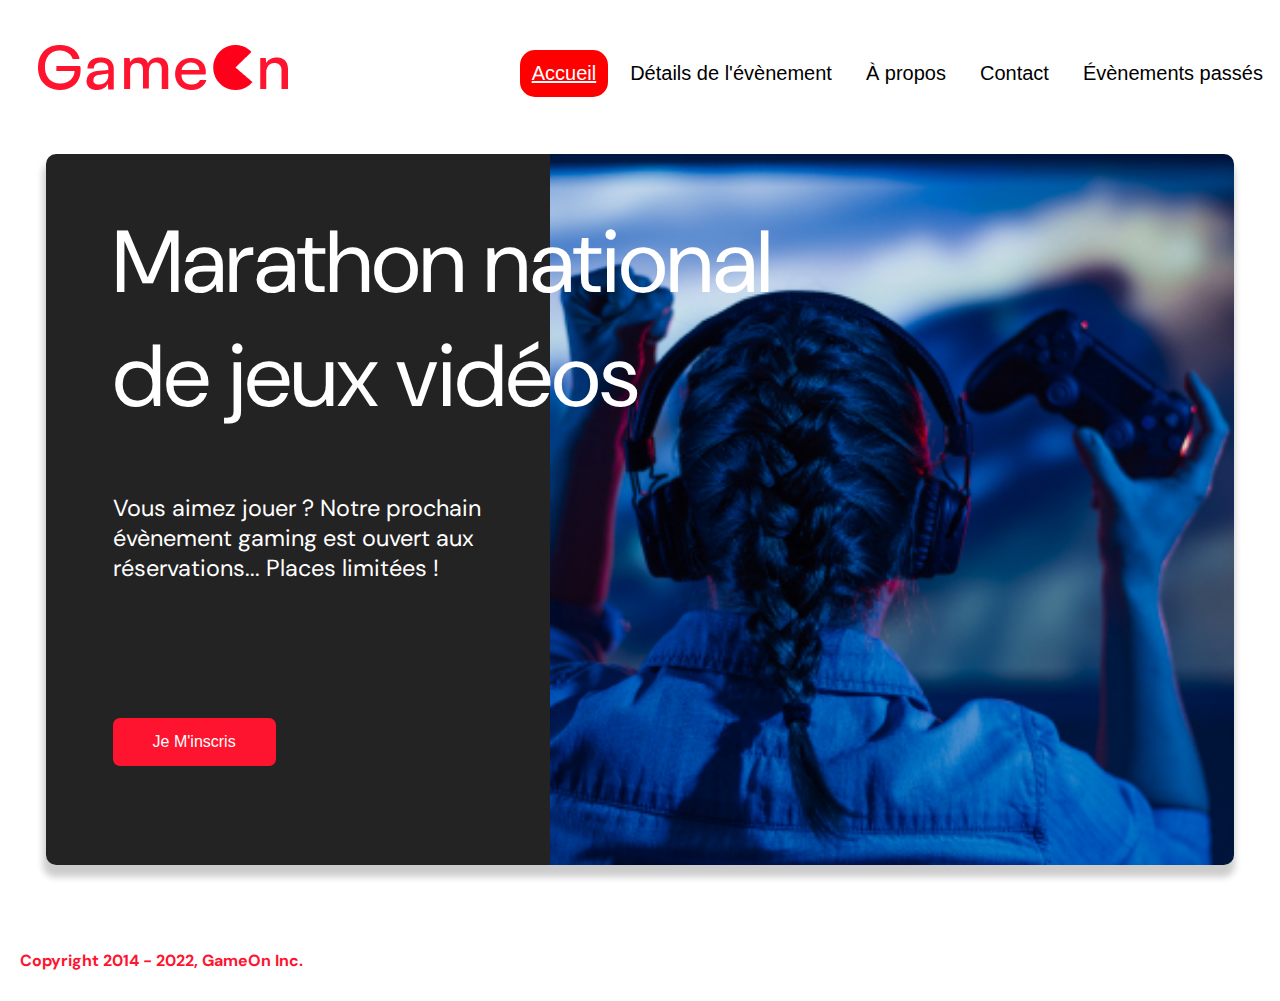
<file: index.html>
<!DOCTYPE html>
<html lang="fr">

<head>
  <meta charset="utf-8" />
  <title>Reservation</title>
  <meta name="viewport" content="width=device-width,initial-scale=1" />
  <link rel="shortcut icon" href="./Assets/favicon.ico" type="image/x-icon" />
  <link rel="stylesheet" href="./Css/modal.css" />
  <link rel="stylesheet" href="./Css/Media-Querries/Responsive.css" />
  <link rel="stylesheet" href="https://cdnjs.cloudflare.com/ajax/libs/font-awesome/4.7.0/css/font-awesome.min.css" />
  <link href="https://fonts.googleapis.com/css?family=DM+Sans" rel="stylesheet" />
</head>

<body>
  <div class="topnav" id="myTopnav">
    <div class="header-logo">
      <img alt="logo" src="./Assets/Logo.png" id="logo" />
    </div>
    <div class="main-navbar">
      <a href="#" class="active"><span>Accueil</span></a>
      <a href="#"><span>Détails de l'évènement</span></a>
      <a href="#"><span>À propos</span></a>
      <a href="#"><span>Contact</span></a>
      <a href="#"><span>Évènements passés</span></a>
      <a href="javascript:void(0);" class="icon" onclick="editNav()">
        <i class="fa fa-bars"></i>
      </a>
    </div>
  </div>

  <main>
    <div class="hero-section">
      <div class="hero-content">
        <h1 class="hero-headline">
          Marathon national<br />
          de jeux vidéos
        </h1>
        <p class="hero-text">
          Vous aimez jouer ? Notre prochain évènement gaming est ouvert aux réservations... Places limitées !
        </p>
        <button class="btn-signup modal-btn">
          je m'inscris
        </button>
      </div>
      <div class="hero-img">
        <img src="./Assets/bg_img.jpg" alt="img" id="hero-img" />
      </div>
      <button class="btn-signup modal-btn">
        je m'inscris
      </button>
    </div>
    <div class="bground">
      <div class="content">
        <span class="close"></span>
        <div class="modal-body">
          <form id="formInscription" class="formhidden" name="reserve" action="index.html" method="get"
            onsubmit="return submitRegForm()" novalidate>
            <div class="formData">
              <label id="first-name">Prénom</label><br />
              <input class="text-control" type="text" id="first" name="first" placeholder="Younes" required="required"
                minlength="2" aria-required="true" pattern="^[\w'\-,.][^0-9_!¡?÷?¿/\\+=@#$%ˆ&*(){}|~<>;:[\]]{1,}$"
                title="Veuillez entrer 2 caractères ou plus pour le champ du Prénom." />
              <span class="errorMsg"></span>
            </div>
            <div class="formData">
              <label id="last-name">Nom</label><br />
              <input class="text-control" type="text" id="last" name="last" placeholder="boudjemaa" minlength="2"
                required="required" aria-required="true" pattern="^[\w'\-,.][^0-9_!¡?÷?¿/\\+=@#$%ˆ&*(){}|~<>;:[\]]{1,}$"
                title="Veuillez entrer 2 caractères ou plus pour le champ du Nom." />
              <br />
              <span class="errorMsg"></span>
            </div>
            <div class="formData">
              <label for="email">E-mail</label><br />
              <input class="text-control" type="email" id="email" name="email" placeholder="example@example.com"
                aria-required="true"
                pattern="^(([-\w\d]+)(\.[-\w\d]+)*@([-\w\d]+)(\.[-\w\d]+)*(\.([a-zA-Z]{2,5}|[\d]{1,3})){1,2})$"
                required="required" title="Veuillez entrer un email valide." />
              <br />
              <span class="errorMsg"></span>
            </div>
            <div class="formData">
              <label id="birthday">Date de naissance</label><br />
              <input class="text-control" type="date" id="birthdate" name="birthdate" aria-required="true"
                required="required" title="Veuillez entrer une date de naissance valide." />
              <br />
              <span class="errorMsg"></span>
            </div>
            <div class="formData">
              <label for="quantity">À combien de tournois GameOn avez-vous déjà participé ?</label><br />
              <input type="number" class="text-control" id="quantity" name="quantity" min="0" max="99"
                aria-required="true" required="required" title="Veuillez entrer un nombre." />
              <br />
              <span class="errorMsg"></span>
            </div>
            <div class="formData">
              <input class="checkbox-input" type="radio" id="location1" name="location" value="New York"
                aria-required="true" required="required" title="Veuillez cocher une ville." />
              <label class="checkbox-label" for="location1">
                <span class="checkbox-icon"></span>
                New York
              </label>
              <input class="checkbox-input" type="radio" id="location2" name="location" value="San Francisco"
                aria-required="true" required="required" title="Veuillez cocher une ville." />
              <label class="checkbox-label" for="location2">
                <span class="checkbox-icon"></span>
                San Francisco
              </label>
              <input class="checkbox-input" type="radio" id="location3" name="location" value="Seattle"
                aria-required="true" required="required" title="Veuillez cocher une ville." />
              <label class="checkbox-label" for="location3">
                <span class="checkbox-icon"></span>
                Seattle
              </label>
              <input class="checkbox-input" type="radio" id="location4" name="location" value="Chicago"
                aria-required="true" required="required" title="Veuillez cocher une ville." />
              <label class="checkbox-label" for="location4">
                <span class="checkbox-icon"></span>
                Chicago
              </label>
              <input class="checkbox-input" type="radio" id="location5" name="location" value="Boston"
                aria-required="true" required="required" title="Veuillez cocher une ville." />
              <label class="checkbox-label" for="location5">
                <span class="checkbox-icon"></span>
                Boston
              </label>
              <input class="checkbox-input" type="radio" id="location6" name="location" value="Portland"
                aria-required="true" required="required" title="Veuillez cocher une ville." />
              <label class="checkbox-label" for="location6">
                <span class="checkbox-icon"></span>
                Portland
              </label>
              <br />
              <span class="errorMsg"></span>
            </div>
            <div class="formData">
              <input class="checkbox-input" type="checkbox" id="checkbox1" checked />
              <label class="checkbox2-label" for="checkbox1">
                <span class="checkbox-icon"></span>
                J'ai lu et accepté les conditions d'utilisation.
              </label>
              <input class="checkbox-input" type="checkbox" id="checkbox2" />
              <label class="checkbox2-label" for="checkbox2">
                <span class="checkbox-icon"></span>
                Je souhaite être prévenu des prochains évènements.
              </label>
              <br />
              <span class="errorMsg"></span>
            </div>
            <input class="btn-submit button" type="submit" value="C'est parti" />
          </form>
          <div class="itsValidate">
            <h1>Merci pour votre inscription</h1>
            <div class="wrapper-btn">
              <input type="submit" value="Fermer" class="btn-submit button" onclick="closeValidationMsg()" />
            </div>
          </div>
        </div>
      </div>
    </div>
  </main>

  <footer class="footerOff">
    <p class="copyrights">
      Copyright 2014 - 2022, GameOn Inc.
    </p>
  </footer>
  <script src="./Js/modal.js"></script>
</body>

</html>
</file>
<file: Css/Media-Querries/Responsive.css>
@media all and (min-width: 300px) and (max-width: 1024px) {

  body {
    overflow-x: hidden;
    overflow-y: scroll;
  }


  .header-logo {
    float: left;
    padding-left: 12vw;
  }

  .topnav {
    overflow: visible;
    margin: 9.5% 0%;
  }


  .topnav a {
    display: none;
  }

  .topnav a.icon {
    float: right;
    display: block;
    margin-top: -15px;
  }


  .topnav.responsive {
    position: relative;
  }

  .topnav.responsive .icon {
    position: absolute;
    right: 0;
    top: 0;
  }

  .topnav.responsive a {
    float: none;
    display: block;
    text-align: left;
  }

  .hero-section {
    display: block;
    box-shadow: unset;
  }

  .hero-section.active {
    display: none;
  }

  .hero-content {
    background: #fff;
    color: #000;
    padding: 25px 0px 0px 0px !important;
    min-width: 0px;
  }

  .hero-content::after {
    content: unset;
  }

  .hero-content .btn-signup {
    display: none;
  }

  .hero-headline {
    font-size: 2.5rem !important;
    white-space: normal;
    font-weight: bold;
  }

  .hero-text {
    width: unset;
    font-size: 1.3rem;
    margin: 0% !important;
  }

  .hero-img img {
    border-radius: 10px;
    margin-top: 40px;
  }

  .hero-section>.btn-signup {
    display: block;
    margin: 32px auto !important;
    padding: 12px 35px !important;
  }


  /* modal form */

  .bground.active {
    display: block;
    background-color: transparent;
    margin: 15vh auto;
    height: 0%;
    position: absolute;
    overflow: visible;
  }



  .content {
    border-radius: 10px 10px 0px 0px;
    margin: 0% ! important;
    max-width: 100vw;
  }


  @media all and (min-width: 700px) and (max-width: 1024px) {
    .bground.active {
      margin: 20vh auto;
    }
  }


  /* footer */

  .footerOff.active {
    display: none;
  }

  .copyrights {
    margin-top: 50px;
    text-align: center;
  }


}




/* 
@media all and (min-width: 800px) and (max-width: 1026px) {

  body {
    overflow-y: visible;
  }

  .hero-section {
    display: block;
    box-shadow: unset;
  }

  .hero-content {
    background: #fff;
    color: #000;
    padding: 20px;
  }

  .hero-content::after {
    content: unset;
  }

  .hero-content .btn-signup {
    display: none;
  }

  .hero-headline {
    font-size: 4.5rem;
    white-space: normal;
  }

  .hero-text {
    width: unset;
    font-size: 1.5rem;
  }

  .hero-img img {
    border-radius: 10px;
    margin-top: 40px;
  }

  .hero-section>.btn-signup {
    display: block;
    margin: 32px auto 10px;
    padding: 12px 35px;
  }

  .copyrights {
    margin-top: 50px;
    text-align: center;
  }
} */










/* @media screen and (max-width: 768px) {

  body {
    overflow-y: visible;
  }

  .topnav a {
    display: none;
  }

  .topnav a.icon {
    float: right;
    display: block;
  }
}

@media screen and (max-width: 768px) {

  body {
    overflow-y: visible;
  }

  .topnav.responsive {
    position: relative;
  }

  .topnav.responsive .icon {
    position: absolute;
    right: 0;
    top: 0;
  }

  .topnav.responsive a {
    float: none;
    display: block;
    text-align: left;
  }
}



@media screen and (max-width: 540px) {

  body {
    overflow-y: visible;
  }

  .topnav a {
    display: none;
  }

  .topnav a.icon {
    float: right;
    display: block;
    margin-top: -15px;
  }
} */
</file>
<file: Css/modal.css>
:root {
  --font-default: "DM Sans", Arial, Helvetica, sans-serif;
  --font-slab: var(--font-default);
  --modal-duration: 0.8s;
}

/* Reset */

* {
  box-sizing: border-box;
  margin: 0;
  padding: 0;
}


/* Landing Page */


/* base */

body {
  margin: 0;
  display: flex;
  flex-direction: column;
  font-family: var(--font-default);
  font-size: 18px;
  max-width: 1300px;
  margin: 0 auto;
  overflow-x: hidden;
}

main {
  font-size: 130%;
  font-weight: bolder;
  color: black;
  padding-top: 0.5vw;
  padding-left: 2vw;
  padding-right: 2vw;
  margin: 1px 20px 15px;
  border-radius: 2rem;
  text-align: justify;


}

p {
  margin-bottom: 0;
  padding: 0.5vw;
}

img {
  padding-right: 1rem;
}

/* header */

.topnav {
  overflow: hidden;
  margin: 3.5% 0%;
}

.header-logo {
  float: left;
  padding-left: 3vw;
}

#logo {
  width: 100%;
  max-width: 40vw;
}

.main-navbar {
  float: right;
}

.topnav a {
  float: left;
  display: block;
  color: #000000;
  text-align: center;
  padding: 12px 12px;
  margin: 5px;
  text-decoration: none;
  font-size: 20px;
  font-family: Roboto, sans-serif;
}

.topnav a:hover {
  background-color: #ff0000;
  color: #ffffff;
  border-radius: 15px;
}

.topnav a.active {
  background-color: #ff0000;
  color: #ffffff;
  border-radius: 15px;
  text-decoration: underline;
}

.topnav .icon {
  display: none;
}

/* hero section */

.hero-section {
  min-height: 60vh;
  border-radius: 10px;
  display: grid;
  grid-template-columns: repeat(12, 1fr);
  overflow: hidden;
  box-shadow: -1px 10px 7px 2px rgb(0 0 0 / 20%);
  margin-bottom: 10px;
}

.hero-content {
  padding: 51px 67px;
  grid-column: span 4;
  background: #232323;
  color: #fff;
  position: relative;
  text-align: left;
  min-width: 424px;
}

.hero-content::after {
  content: "";
  width: 100%;
  height: 100%;
  background: #232323;
  position: absolute;
  right: -80px;
  top: 0;
}

.hero-content>* {
  position: relative;
  z-index: 1;
}

.hero-headline {
  font-size: 5.5rem;
  font-weight: normal;
  white-space: nowrap;
}

.hero-text {
  width: 146%;
  font-weight: normal;
  margin-bottom: 15vh;
  margin-top: 60px;
  padding: 0;
}

.btn-signup {
  outline: none;
  text-transform: capitalize;
  font-size: 1.3rem;
  padding: 15px 40px !important;
  margin: 0 !important;
  margin-top: 59px;
}

.hero-img {
  grid-column: span 8;
}

.hero-img img {
  width: 100%;
  object-fit: cover;
  height: 100%;
  display: block;
  padding: 0;
}

.hero-section>.btn-signup {
  display: none;
}

/* modal button  */

.modal-btn {
  font-size: 145%;
  background: #fe142f;
  display: flex;
  margin: auto;
  padding: 2em;
  color: #fff;
  padding: 0.75rem 2.5rem;
  border-radius: 1rem;
  cursor: pointer;
}

.modal-btn:hover {
  background: #3876ac;
}


/* footer */


.footer {
  margin: 20px;
  padding: 10px;
  font-family: var(--font-slab);
}

footer {

  padding-right: 2vw;
  margin: 0 20px;
}

.copyrights {
  color: #fe142f;
  padding: 0;
  font-size: 1rem;
  margin: 60px 0 30px;
  font-weight: bolder;
}



/* Modal form */

.button {
  background: #fe142f;
  margin-top: 0.5em;
  padding: 1em;
  color: #fff;
  border-radius: 15px;
  cursor: pointer;
  font-size: 16px;
}

.button:hover {
  background: #3876ac;
}

.smFont {
  font-size: 16px;
}

.bground {
  display: none;
  position: fixed;
  z-index: 1;
  left: 0;
  top: 0;
  height: 100%;
  width: 100%;
  overflow: auto;
  background-color: rgba(26, 39, 156, 0.4);
}

.bground.active {
  display: block;
}

.content {
  margin: 5% auto;
  width: 100%;
  max-width: 500px;
  animation-name: modalopen;
  animation-duration: var(--modal-duration);
  background: #232323;
  border-radius: 10px;
  overflow: hidden;
  position: relative;
  color: #fff;
  padding-top: 10px;
}

.modal-body {
  padding: 15px 8%;
  margin: 15px auto;
}

label {
  font-family: var(--font-default);
  font-size: 17px;
  font-weight: normal;
  display: inline-block;
  margin-bottom: 11px;
}

input {
  padding: 8px;
  border: 0.8px solid #ccc;
  outline: none;
}

.text-control {
  margin: 0;
  padding: 8px;
  width: 100%;
  border-radius: 8px;
  font-size: 20px;
  height: 48px;
}

.formData {
  margin: 5% 0% 5% 0%;
}

.formData[data-error]::after {
  content: attr(data-error);
  font-size: 0.4em;
  color: #e54858;
  display: block;
  margin-top: 7px;
  margin-bottom: 7px;
  text-align: right;
  line-height: 0.3;
  opacity: 0;
  transition: 0.3s;
}

.formData[data-error-visible="true"]::after {
  opacity: 1;
}

.formData[data-error-visible="true"] .text-control {
  border: 2px solid #e54858;
}

/* 
input[data-error]::after {
    content: attr(data-error);
    font-size: 0.4em;
    color: red;
} */
.checkbox-label,
.checkbox2-label {
  position: relative;
  margin-left: 36px;
  font-size: 12px;
  font-weight: normal;
}

.checkbox-label .checkbox-icon,
.checkbox2-label .checkbox-icon {
  display: block;
  width: 20px;
  height: 20px;
  border: 2px solid #279e7a;
  border-radius: 50%;
  text-indent: 29px;
  white-space: nowrap;
  position: absolute;
  left: -30px;
  top: -1px;
  transition: 0.3s;
}

.checkbox-label .checkbox-icon::after,
.checkbox2-label .checkbox-icon::after {
  content: "";
  width: 13px;
  height: 13px;
  background-color: #279e7a;
  border-radius: 50%;
  text-indent: 29px;
  white-space: nowrap;
  position: absolute;
  left: 50%;
  top: 50%;
  transform: translate(-50%, -50%);
  transition: 0.3s;
  opacity: 0;
}

.checkbox-input {
  display: none;
}

.checkbox-input:checked+.checkbox-label .checkbox-icon::after,
.checkbox-input:checked+.checkbox2-label .checkbox-icon::after {
  opacity: 1;
}

.checkbox-input:checked+.checkbox2-label .checkbox-icon {
  background: #279e7a;
}

.checkbox2-label .checkbox-icon {
  border-radius: 4px;
  border: 0;
  background: #c4c4c4;
}

.checkbox2-label .checkbox-icon::after {
  width: 7px;
  height: 4px;
  border-radius: 2px;
  background: transparent;
  border: 2px solid transparent;
  border-bottom-color: #fff;
  border-left-color: #fff;
  transform: rotate(-55deg);
  left: 21%;
  top: 19%;
}

.close {
  position: absolute;
  right: 15px;
  top: 15px;
  width: 32px;
  height: 32px;
  opacity: 1;
  cursor: pointer;
  transform: scale(0.7);
}

.close.active {
  display: none;
}

.close:before,
.close:after {
  position: absolute;
  left: 15px;
  content: " ";
  height: 33px;
  width: 3px;
  background-color: #fff;
}

.close:before {
  transform: rotate(45deg);
}

.close:after {
  transform: rotate(-45deg);
}

.btn-submit,
.btn-signup {
  background: #fe142f;
  display: block;
  margin: 0 auto;
  border-radius: 7px;
  font-size: 1rem;
  padding: 12px 82px;
  color: #fff;
  cursor: pointer;
  border: 0;
}

/* custom select styles */
.custom-select {
  position: relative;
  font-family: Arial;
  font-size: 1.1rem;
  font-weight: normal;
}

.custom-select select {
  display: none;
}

.select-selected {
  background-color: #fff;
}

/* Style the arrow inside the select element: */
.select-selected:after {
  position: absolute;
  content: "";
  top: 10px;
  right: 13px;
  width: 11px;
  height: 11px;
  border: 3px solid transparent;
  border-bottom-color: #f00;
  border-left-color: #f00;
  transform: rotate(-48deg);
  border-radius: 5px 0 5px 0;
}

/* Point the arrow upwards when the select box is open (active): */
.select-selected.select-arrow-active:after {
  transform: rotate(135deg);
  top: 13px;
}

.select-items div,
.select-selected {
  color: #000;
  padding: 11px 16px;
  border: 1px solid transparent;
  border-color: transparent transparent rgba(0, 0, 0, 0.1) transparent;
  cursor: pointer;
  border-radius: 8px;
  height: 48px;
}

/* Style items (options): */
.select-items {
  position: absolute;
  background-color: #fff;
  top: 89%;
  left: 0;
  right: 0;
  z-index: 99;
}

/* Hide the items when the select box is closed: */
.select-hide {
  display: none;
}

.select-items div:hover,
.same-as-selected {
  background-color: rgba(0, 0, 0, 0.1);
}

/* custom select end */
.text-label {
  font-weight: normal;
  font-size: 16px;
}



@keyframes modalopen {
  from {
    opacity: 0;
    transform: translateY(-150px);
  }

  to {
    opacity: 1;
  }
}

/* //////////////////////////// */

/* what i add  */


/* this is our error msg  */

.errorMsg {
  padding: 5px 0px 20px 0px;
  font-size: 1rem;
  color: #ff0000;
}

/* This is our style for the invalid fields */

input:invalid {
  border-color: #900;
  background-color: #FDD;

}

input:focus:invalid {
  outline: none;

}

/* message when the form is submit */

.itsValidate {
  display: none;
  text-align: center;
  font-size: 1.8rem;
  height: 100vh;
  padding: 10vh 0vh 0vh 0vh;
  flex-direction: column;
  justify-content: space-around;
  align-items: center;
}

.itsValidate.active {
  display: flex;
}

/* for hide the form on mobile and tab responsive  */

.formhidden.active {
  display: none;
}
</file>
